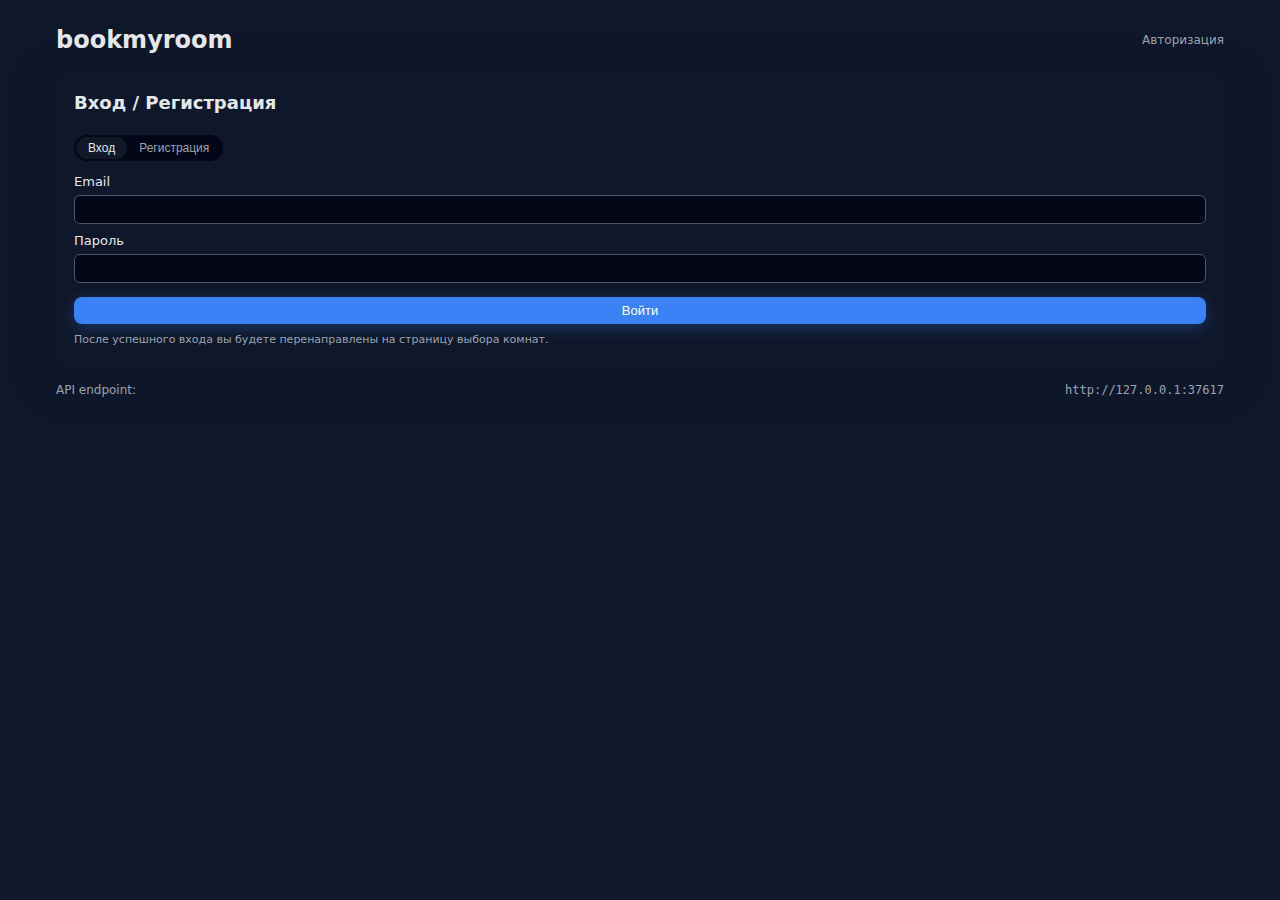
<file: web/index.html>
<!DOCTYPE html>
<html lang="ru">
<head>
    <meta charset="UTF-8">
    <title>bookmyroom – Вход</title>
    <link rel="stylesheet" href="style.css">
</head>
<body>
<div class="app">
    <header class="app__header">
        <h1>bookmyroom</h1>
        <div class="user-info">
            <span>Авторизация</span>
        </div>
    </header>

    <main class="app__main">
        <section class="card">
            <h2>Вход / Регистрация</h2>
            <div class="tabs">
                <button class="tab tab--active" data-tab="login">Вход</button>
                <button class="tab" data-tab="register">Регистрация</button>
            </div>
            <div id="login-form" class="form form--active">
                <label>Email
                    <input type="email" id="login-email">
                </label>
                <label>Пароль
                    <input type="password" id="login-password">
                </label>
                <button id="login-submit" class="btn">Войти</button>
            </div>
            <div id="register-form" class="form">
                <label>Email
                    <input type="email" id="register-email">
                </label>
                <label>Пароль
                    <input type="password" id="register-password">
                </label>
                <button id="register-submit" class="btn btn--secondary">Зарегистрироваться</button>
            </div>
            <div id="auth-message" class="message"></div>
            <div class="hint">
                После успешного входа вы будете перенаправлены на страницу выбора комнат.
            </div>
        </section>
    </main>

    <footer class="app__footer">
        API endpoint: <code id="api-base-label"></code>
    </footer>
</div>

<script src="auth.js"></script>
</body>
</html>
</file>
<file: web/style.css>
* {
    box-sizing: border-box;
    margin: 0;
    padding: 0;
}

body {
    font-family: system-ui, -apple-system, BlinkMacSystemFont, "Segoe UI", sans-serif;
    background: #0f172a;
    color: #e5e7eb;
    line-height: 1.4;
}

.app {
    max-width: 1200px;
    margin: 24px auto;
    padding: 0 16px 32px;
}

.app__header,
.app__footer {
    display: flex;
    justify-content: space-between;
    align-items: center;
    margin-bottom: 16px;
}

.app__header h1 {
    font-size: 24px;
}

.app__footer {
    font-size: 12px;
    color: #9ca3af;
}

.card {
    background: rgba(15, 23, 42, 0.9);
    border-radius: 12px;
    padding: 16px 18px 18px;
    margin-bottom: 16px;
    box-shadow: 0 10px 40px rgba(15, 23, 42, 0.8);
}

.card h2 {
    margin-bottom: 12px;
    font-size: 18px;
}

.form {
    display: none;
    margin-top: 12px;
}

.form--active {
    display: flex;
    flex-direction: column;
    gap: 8px;
}

label {
    font-size: 13px;
    display: flex;
    flex-direction: column;
    gap: 4px;
}

input {
    padding: 6px 8px;
    border-radius: 6px;
    border: 1px solid #4b5563;
    background: #020617;
    color: #e5e7eb;
    font-size: 13px;
}

input:focus {
    outline: 1px solid #3b82f6;
    border-color: #3b82f6;
}

.btn {
    margin-top: 6px;
    padding: 6px 10px;
    border-radius: 8px;
    border: none;
    cursor: pointer;
    font-size: 13px;
    background: #3b82f6;
    color: white;
    transition: transform 0.05s ease-out, box-shadow 0.1s ease-out, background 0.1s;
    box-shadow: 0 4px 15px rgba(59, 130, 246, 0.3);
}

.btn:hover {
    background: #2563eb;
    transform: translateY(-1px);
}

.btn:active {
    transform: translateY(0);
    box-shadow: 0 2px 8px rgba(59, 130, 246, 0.5);
}

.btn--secondary {
    background: #10b981;
    box-shadow: 0 4px 15px rgba(16, 185, 129, 0.3);
}

.btn--secondary:hover {
    background: #059669;
}

.btn--ghost {
    background: transparent;
    border: 1px solid #4b5563;
    box-shadow: none;
}

.btn--ghost:hover {
    background: rgba(15, 23, 42, 0.8);
}

.tabs {
    display: inline-flex;
    border-radius: 999px;
    padding: 2px;
    background: #020617;
    margin-top: 8px;
}

.tab {
    border: none;
    padding: 4px 12px;
    border-radius: 999px;
    font-size: 12px;
    cursor: pointer;
    background: transparent;
    color: #9ca3af;
}

.tab--active {
    background: #111827;
    color: #e5e7eb;
}

.user-info {
    display: flex;
    align-items: center;
    gap: 8px;
    font-size: 12px;
}

.user-info span {
    color: #9ca3af;
}

.list {
    list-style: none;
    margin-top: 10px;
    display: flex;
    flex-direction: column;
    gap: 6px;
    font-size: 13px;
}

.list-item {
    padding: 8px 10px;
    border-radius: 8px;
    background: #020617;
    border: 1px solid #111827;
    display: flex;
    justify-content: space-between;
    align-items: center;
}

.list-item__meta {
    font-size: 11px;
    color: #9ca3af;
}

.badge {
    display: inline-block;
    padding: 2px 6px;
    border-radius: 999px;
    font-size: 10px;
    border: 1px solid #4b5563;
    color: #e5e7eb;
}

.badge--success {
    border-color: #22c55e;
    color: #22c55e;
}

.badge--danger {
    border-color: #ef4444;
    color: #ef4444;
}

.badge--muted {
    border-color: #6b7280;
    color: #9ca3af;
}

.toolbar {
    display: flex;
    flex-wrap: wrap;
    gap: 8px;
    align-items: flex-end;
    margin-top: 8px;
}

.toolbar label {
    min-width: 180px;
}

.message {
    margin-top: 8px;
    font-size: 12px;
    color: #f97316;
}

.hidden {
    display: none !important;
}

.hint {
    margin-top: 8px;
    font-size: 11px;
    color: #9ca3af;
}

.layout {
    display: flex;
    gap: 16px;
    margin-top: 8px;
}

.layout__sidebar {
    flex: 0 0 260px;
}

.layout__content {
    flex: 1;
}

.card--inner {
    margin-bottom: 12px;
}

.hidden {
    display: none !important;
}
</file>
